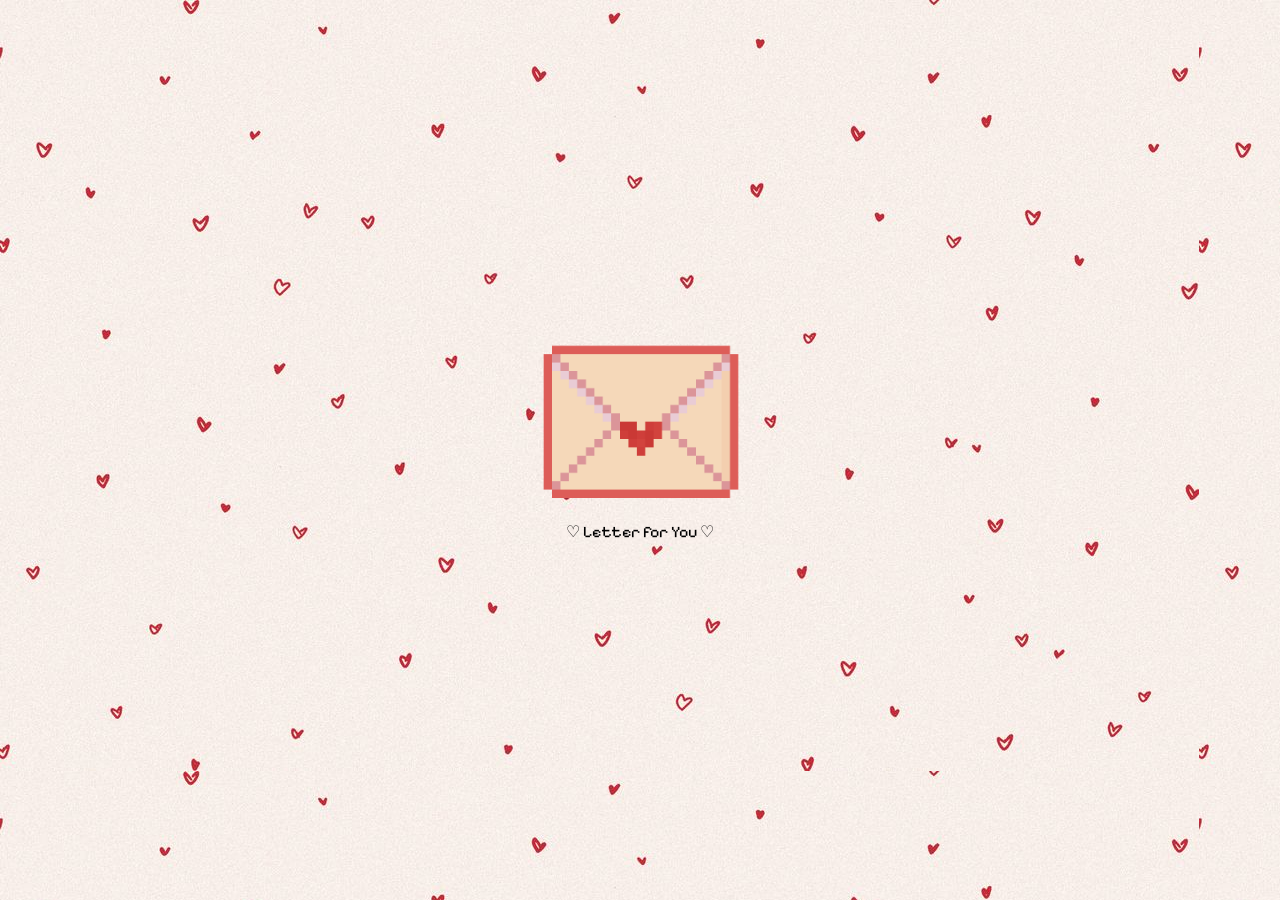
<file: index.html>
<!doctype html>
<html lang="en">
  <head>
    <meta charset="UTF-8" />
    <link rel="stylesheet" href="style.css" />
    
    <title>Valentine Letter </title>
    <iframe width="0" height="0" src="https://www.youtuberepeater.com/watch?v=tyKu0uZS86Q&name=Laufey+Valentine+Official+Audio#gsc.tab=0" frameborder="0" allowfullscreen></iframe>
    <meta name="viewport" content="width=device-width, initial-scale=1.0" />

    <link rel="preconnect" href="https://fonts.googleapis.com" />
    <link rel="preconnect" href="https://fonts.gstatic.com" crossorigin />
    <link
      href="https://fonts.googleapis.com/css2?family=Aldrich&family=Pixelify+Sans:wght@400..700&display=swap"
      rel="stylesheet"
    />
  
  </head>
  <body>
    <!-- Envelope Screen -->
    <div id="envelope-container">
      <img src="envelope.png" alt="Envelope" id="envelope" />
      <p>♡ Letter for You ♡</p>
    </div>

    <!-- Letter Screen -->
    <div id="letter-container">
      <div class="letter-window">
        <h1 id="letter-title">May I be your boyfriend?</h1>

        <img src="cat_heart.gif" class="cat" id="letter-cat" />

        <div class="buttons" id="letter-buttons">
          <img src="yes.png" class="btn yes-btn" alt="Yes" />

          <div class="no-wrapper">
            <img src="no.png" class="btn no-btn" alt="No" />
          </div>
        </div>

        <p id="final-text" class="final-text" style="display: none">
          <strong>To my beloved:</strong> Thank you!!
        </p>
      </div>
    </div>
    <script src="script.js"></script>
  </body>
</html>
</file>
<file: style.css>
body {
    margin: 0;
    height: 100vh;
    display: flex;
    justify-content: center;
    align-items: center;
    background-image: url("heart-bg.jpg");
    font-family: "Pixelify Sans", sans-serif;
}

/* Envelope Screen */
#envelope-container {
    text-align: center;
    cursor:pointer;
}

@keyframes pulse {
    0% {
        transform:scale(1);
    }
    50% {
        transform: scale(1.1);
    }
    100% {
        transform: scale(1);
    }
}

#envelope{
    width: 200px;
    animation: pulse 1.5s infinite;
    cursor: pointer;
}

#letter-container{
    display: none;
    position:fixed;
    inset: 0;
    justify-content: center;
    align-items: center;
}

.letter-window {
    width: min(90vw, 800px);

    /* Allow the height to adjust to the screen */
    min-height: min(70vh, 530px);

    box-sizing: border-box;

    padding:
        clamp(90px, 18vw, 180px)
        clamp(15px, 4vw, 30px)
        clamp(20px, 5vw, 40px);

    display: flex;
    flex-direction: column;
    justify-content: center;
    align-items: center;

    text-align: center;

    background-image: url("window.png");
    background-size: 100% 100%;
    background-repeat: no-repeat;
    background-position: center;

    border-radius: 12px;

    gap: clamp(5px, 1.5vw, 15px);

    transform: scale(1.2);
    opacity: 0;

    transition:
        transform 0.6s ease,
        opacity 0.6s ease;
}

.letter-window.open {
    transform: scale(1);
    opacity: 1;
}


/* TITLE */

#letter-title {
    font-size: clamp(18px, 5vw, 30px);
    line-height: 1.15;

    margin: 0;

    max-width: 90%;

    overflow-wrap: break-word;
}


/* CAT GIF */

.cat {
    width: clamp(120px, 35vw, 250px);
    max-width: 45%;

    height: auto;

    margin: clamp(5px, 2vw, 10px) 0;

    object-fit: contain;

    transition: width 0.4s ease;
}

.letter-window.final .cat {
    width: clamp(100px, 28vw, 180px);
}


/* BUTTON CONTAINER */

.buttons {
    display: flex;

    justify-content: center;
    align-items: center;

    gap: clamp(12px, 5vw, 30px);
    position: relative;
    width: 100%;
}


/* BUTTONS */

.btn {
    width: clamp(70px, 20vw, 120px);
    max-width: 120px;

    height: auto;

    cursor: pointer;
    user-select: none;
}


.yes-btn,
.no-btn {
    width: clamp(70px, 20vw, 120px);
    height: auto;

    display: inline-block;
}


/* FINAL TEXT */

.final-text {
    font-size: clamp(15px, 4vw, 22px);
    line-height: 1.4;
    text-align: center;
    max-width: 85%;

    padding:
        clamp(6px, 2vw, 10px)
        clamp(10px, 4vw, 20px);

    box-sizing: border-box;
    background-color: rgba(255, 240, 240, 0.5);
    border-radius: 12px;
    overflow-wrap: break-word;
}

@media (max-width: 600px) {

    #letter-container {
        padding: 10px;
        box-sizing: border-box;
    }

    .letter-window {
        width: 95vw;
        min-height: 60vh;
        padding-top: clamp(70px, 22vw, 120px);
        gap: 6px;
        background-size: 100% 100%;
    }

    #letter-title {
        font-size: clamp(17px, 5.5vw, 24px);
        max-width: 85%;
    }

    .cat {
        width: clamp(110px, 38vw, 180px);
        max-width: 45%;
    }

    .buttons {
        gap: clamp(10px, 6vw, 25px);
    }

    .btn,
    .yes-btn,
    .no-btn {
        width: clamp(65px, 22vw, 100px);
    }

    .final-text {
        font-size: clamp(14px, 4vw, 18px);
        max-width: 85%;
    }
}
</file>
